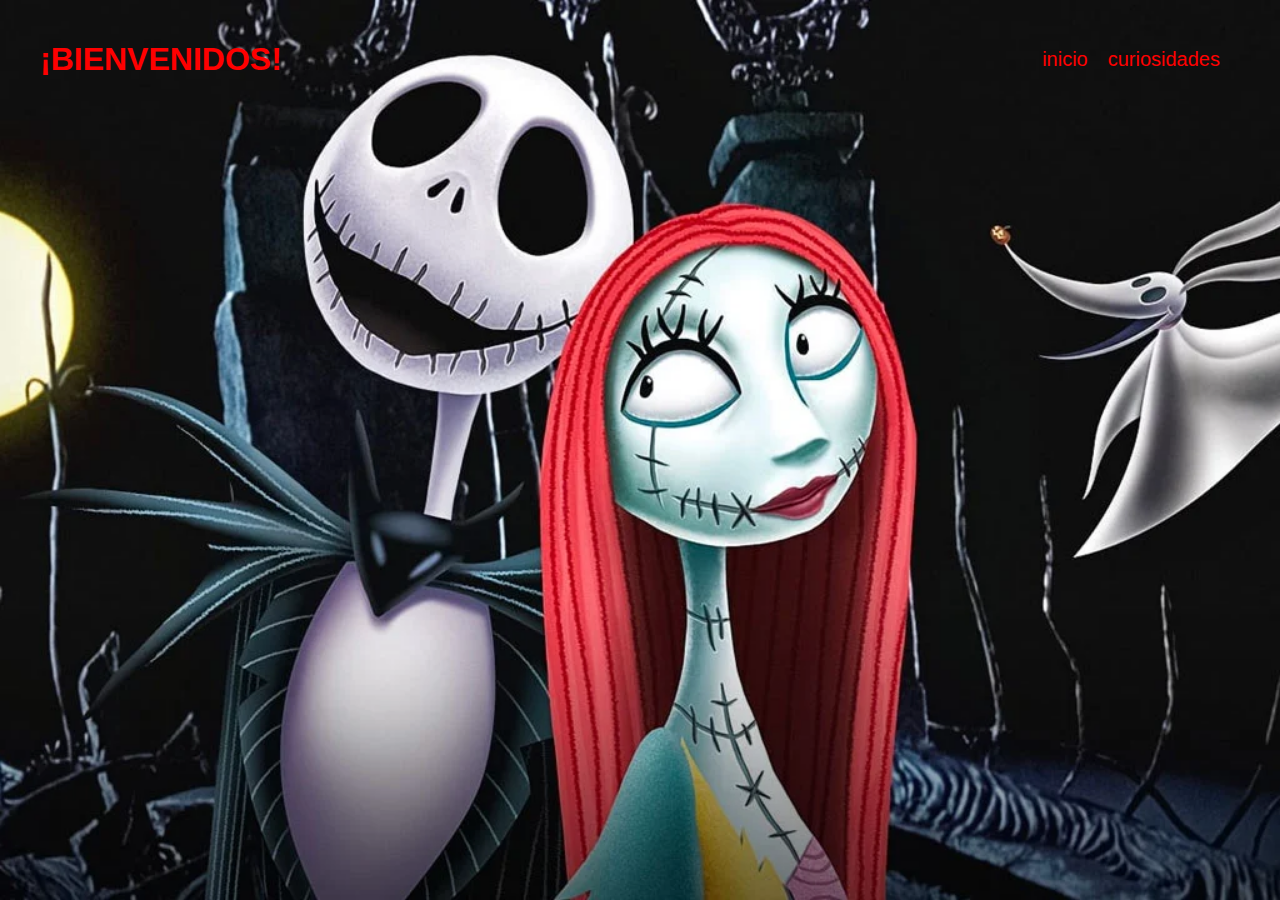
<file: index.html>
<!DOCTYPE html>
<html lang="es">
<head>
  <meta charset="UTF-8">
  <meta name="viewport" content="width=device-width, initial-scale=1.0">
  <title>Mi Página Estilo</title>
  <link rel="stylesheet" href="style.css">
</head>
<body>

  <header class="header">
    <h1>¡BIENVENIDOS!</h1>
    <nav class="navigation">
      <ul>
        <li><a href="pagina_sencilla (1).html" class="nav-link">inicio</a></li>
        <li><a href="pagina_sencilla(2).html" class="nav-link">curiosidades</a></li>
      </ul>
    </nav>
  </header>

  <div class="content">
    <!-- Aquí iría el contenido adicional de la página -->
  </div>

  









</body>
</html>
</file>
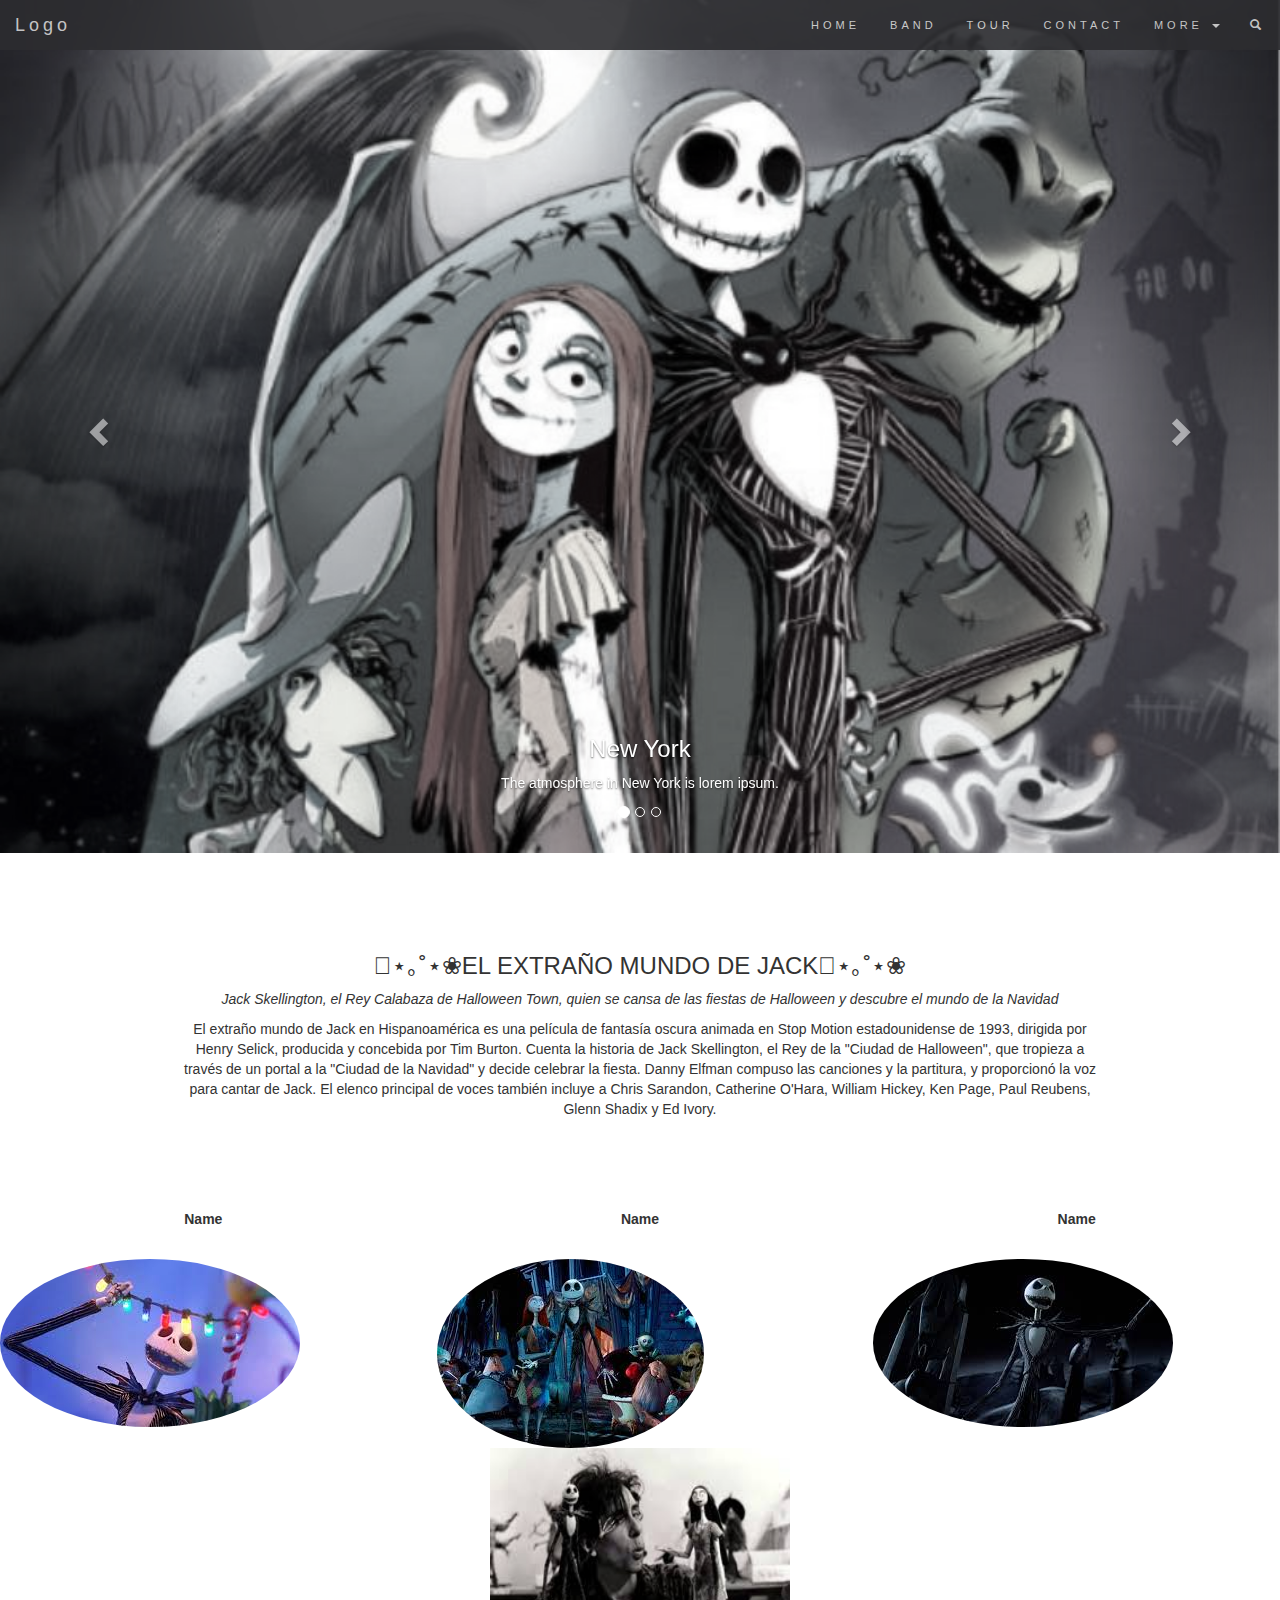
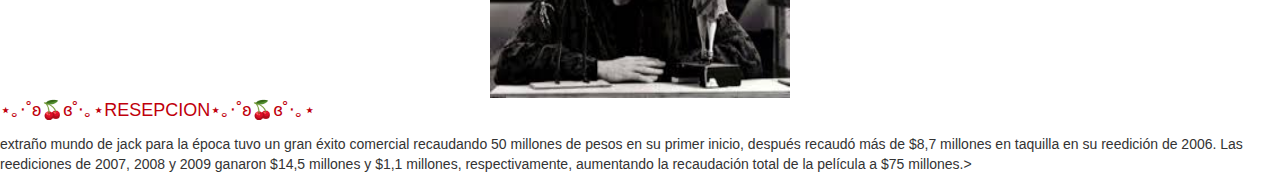
<file: marinarubiypris.html>
<!DOCTYPE html>
<html lang="en">
<head>
  <title>Bootstrap Theme The Band</title>
  <meta charset="utf-8">
  <meta name="viewport" content="width=device-width, initial-scale=1">
  <link rel="stylesheet" href="https://maxcdn.bootstrapcdn.com/bootstrap/3.4.1/css/bootstrap.min.css">
  <script src="https://ajax.googleapis.com/ajax/libs/jquery/3.5.1/jquery.min.js"></script>
  <script src="https://maxcdn.bootstrapcdn.com/bootstrap/3.4.1/js/bootstrap.min.js"></script>
</head>
<body>

    <link rel="stylesheet" href="estilo2.css">

    <nav class="navbar navbar-default navbar-fixed-top">
  <div class="container-fluid">
    <div class="navbar-header">
      <button type="button" class="navbar-toggle" data-toggle="collapse" data-target="#myNavbar">
        <span class="icon-bar"></span>
        <span class="icon-bar"></span>
        <span class="icon-bar"></span>
      </button>
      <a class="navbar-brand" href="#">Logo</a>
    </div>
    <div class="collapse navbar-collapse" id="myNavbar">
      <ul class="nav navbar-nav navbar-right">
        <li><a href="#home">HOME</a></li>
        <li><a href="#band">BAND</a></li>
        <li><a href="#tour">TOUR</a></li>
        <li><a href="#contact">CONTACT</a></li>
        <li class="dropdown">
          <a class="dropdown-toggle" data-toggle="dropdown" href="#">MORE
            <span class="caret"></span>
          </a>
          <ul class="dropdown-menu">
            <li><a href="#">Merchandise</a></li>
            <li><a href="#">Extras</a></li>
            <li><a href="#">Media</a></li>
          </ul>
        </li>
        <li><a href="#"><span class="glyphicon glyphicon-search"></span></a></li>
      </ul>
    </div>
  </div>
</nav>


<div id="myCarousel" class="carousel slide" data-ride="carousel">
  <!-- Indicators -->
  <ol class="carousel-indicators">
    <li data-target="#myCarousel" data-slide-to="0" class="active"></li>
    <li data-target="#myCarousel" data-slide-to="1"></li>
    <li data-target="#myCarousel" data-slide-to="2"></li>
  </ol>

  <!-- Wrapper for slides -->
  <div class="carousel-inner" role="listbox">
    <div class="item active">
      <img src="jack10.jpg" alt="New York">
      <div class="carousel-caption">
        <h3>New York</h3>
        <p>The atmosphere in New York is lorem ipsum.</p>
      </div>
    </div>

    <div class="item">
      <img src="jack11.jpg" alt="Chicago">
      <div class="carousel-caption">
        <h3>Chicago</h3>
        <p>Thank you, Chicago - A night we won't forget.</p>
      </div>
    </div>

    <div class="item">
      <img src="jack12.avif" alt="Los Angeles">
      <div class="carousel-caption">
        <h3>LA</h3>
        <p>Even though the traffic was a mess, we had the best time.</p>
      </div>
    </div>
  </div>

  <!-- Left and right controls -->
  <a class="left carousel-control" href="#myCarousel" role="button" data-slide="prev">
    <span class="glyphicon glyphicon-chevron-left" aria-hidden="true"></span>
    <span class="sr-only">Previous</span>
  </a>
  <a class="right carousel-control" href="#myCarousel" role="button" data-slide="next">
    <span class="glyphicon glyphicon-chevron-right" aria-hidden="true"></span>
    <span class="sr-only">Next</span>
  </a>
</div>


<div class="container text-center">
  <h3>𓆉⋆｡˚⋆❀EL EXTRAÑO MUNDO DE JACK𓆉⋆｡˚⋆❀</h3>
  <p><em>Jack Skellington, el Rey Calabaza de Halloween Town, quien se cansa de las 
fiestas de Halloween y descubre el mundo de la Navidad</em></p>
  <p>El extraño mundo de Jack en Hispanoamérica​ es una película de fantasía oscura animada en Stop Motion
estadounidense de 1993, dirigida por Henry Selick, producida y concebida por Tim Burton. Cuenta la historia 
de Jack Skellington, el Rey de la "Ciudad de Halloween", que tropieza a través de un portal a la "Ciudad de la
Navidad" y decide celebrar la fiesta. Danny Elfman compuso las canciones y la partitura, y proporcionó la voz 
para cantar de Jack.​ El elenco principal de voces también incluye a Chris Sarandon, Catherine O'Hara, William Hickey, 
Ken Page, Paul Reubens, Glenn Shadix y Ed Ivory.</p>
</div>


<div class="row">
  <div class="col-sm-4">
    <p class="text-center"><strong>Name</strong></p><br>
    <a href="#demo" data-toggle="collapse">
      <img src="jack2.jpg" class="img-circle person" alt="Random Name">
    </a>
    <div id="demo" class="collapse">
      <p>¿Cómo se hizo el guión de El Extraño Mundo de Jack?</p>
      <p>La historia de El Extraño Mundo de Jack es el resultado de un poema de tres páginas escrito por Tim Burton, productor y guionista de la animación. Allí
       se relata su experiencia con la Navidad. “Cada Navidad veía cosas como Rodolfo, el reno de la nariz roja o el Grinch robó la Navidad. Eran mis especiales
        Navidad favoritos. Luego cuando fui a trabajar a Disney, dibujé algo que era lo opuesto a eso. Es como el Grinch al revés, por así decirlo, sobre este
        personaje que descubre la Navidad y la ama”, explica Burton en un extracto del documental. El cineasta se encargó del argumento y de los diseños iniciales
        storyboard, que fueron el punto de partida para el desarrollo de la película.</p>
      <p>Member since 1988</p>
    </div>
  </div>
  <div class="col-sm-4">
    <p class="text-center"><strong>Name</strong></p><br>
    <a href="#demo2" data-toggle="collapse">
      <img src="jack3.jpg" class="img-circle person" alt="Random Name">
    </a>
    <div id="demo2" class="collapse">
      <p>¿Cómo se hicieron las escenas stop-motion de El Extraño Mundo de Jack?</p>
      <p>Según el documental, toda la producción contó con un equipo de 100 personas, que tardaron tres años en completar la producción, hecha cuadro por cuadro.
       En ese período, ocuparon 19 estudios con los 230 escenarios de la película y cientos de personajes que fueron creados como marionetas individuales.“Rodamos
       a 24 fotogramas por segundo, lo que significa que teníamos que posar a los personajes 24 veces por cada segundo de película terminada”, explica Eric Leighton,
       de animación. Según él, completar 1 minuto de película tomó una semana de rodaje.</p>
      <p>Member since 1988</p>
    </div>
  </div>
  <div class="col-sm-4">
    <p class="text-center"><strong>Name</strong></p><br>
    <a href="#demo3" data-toggle="collapse">
      <img src="jack4.jpg" class="img-circle person" alt="Random Name">
    </a>
    <div id="demo3" class="collapse">
      <p>¿Cómo fue el trabajo de producción en El Extraño Mundo de Jack?</p>
      <p>En el mismo documental, el director de fotografía Pete Kozachik advierte que la iluminación de los modelos era la misma que la de un set de grabación cinematográfica.
      “Muchas de las escenas requerían de 20 a 30 luces diferentes para crear el efecto dramático. Queríamos evitar que pareciera que estábamos usando trucos”, explica.
       El Making Of también señala que se crearon 60 personajes individuales y se hicieron muñecos de repuesto para cada uno. Esto quiere decir que el número total de
       esculturas para la película es de unas 200 piezas.La excepción es la cabeza de Jack: se produjeron 400 caras diferentes de él para lograr reacciones específicas.</p>
      <p>Member since 2005</p>
    </div>
  </div>
</div>


<center><img src="tim2.jfif" width="300" height="250"></center>

<font color="cherry-pick" size="4" face="arial">
<p>⋆｡‧˚ʚ🍒ɞ˚‧｡⋆RESEPCION⋆｡‧˚ʚ🍒ɞ˚‧｡⋆</p></font>
<P>extraño mundo de jack para la época tuvo un gran éxito comercial recaudando 50 millones de pesos en su primer inicio, después recaudó
más de $8,7 millones en taquilla en su reedición de 2006. Las reediciones de 2007, 2008 y 2009 ganaron $14,5 millones y $1,1 millones, respectivamente,
aumentando la recaudación total de la película a $75 millones.></P>



</body>
</html>
</file>
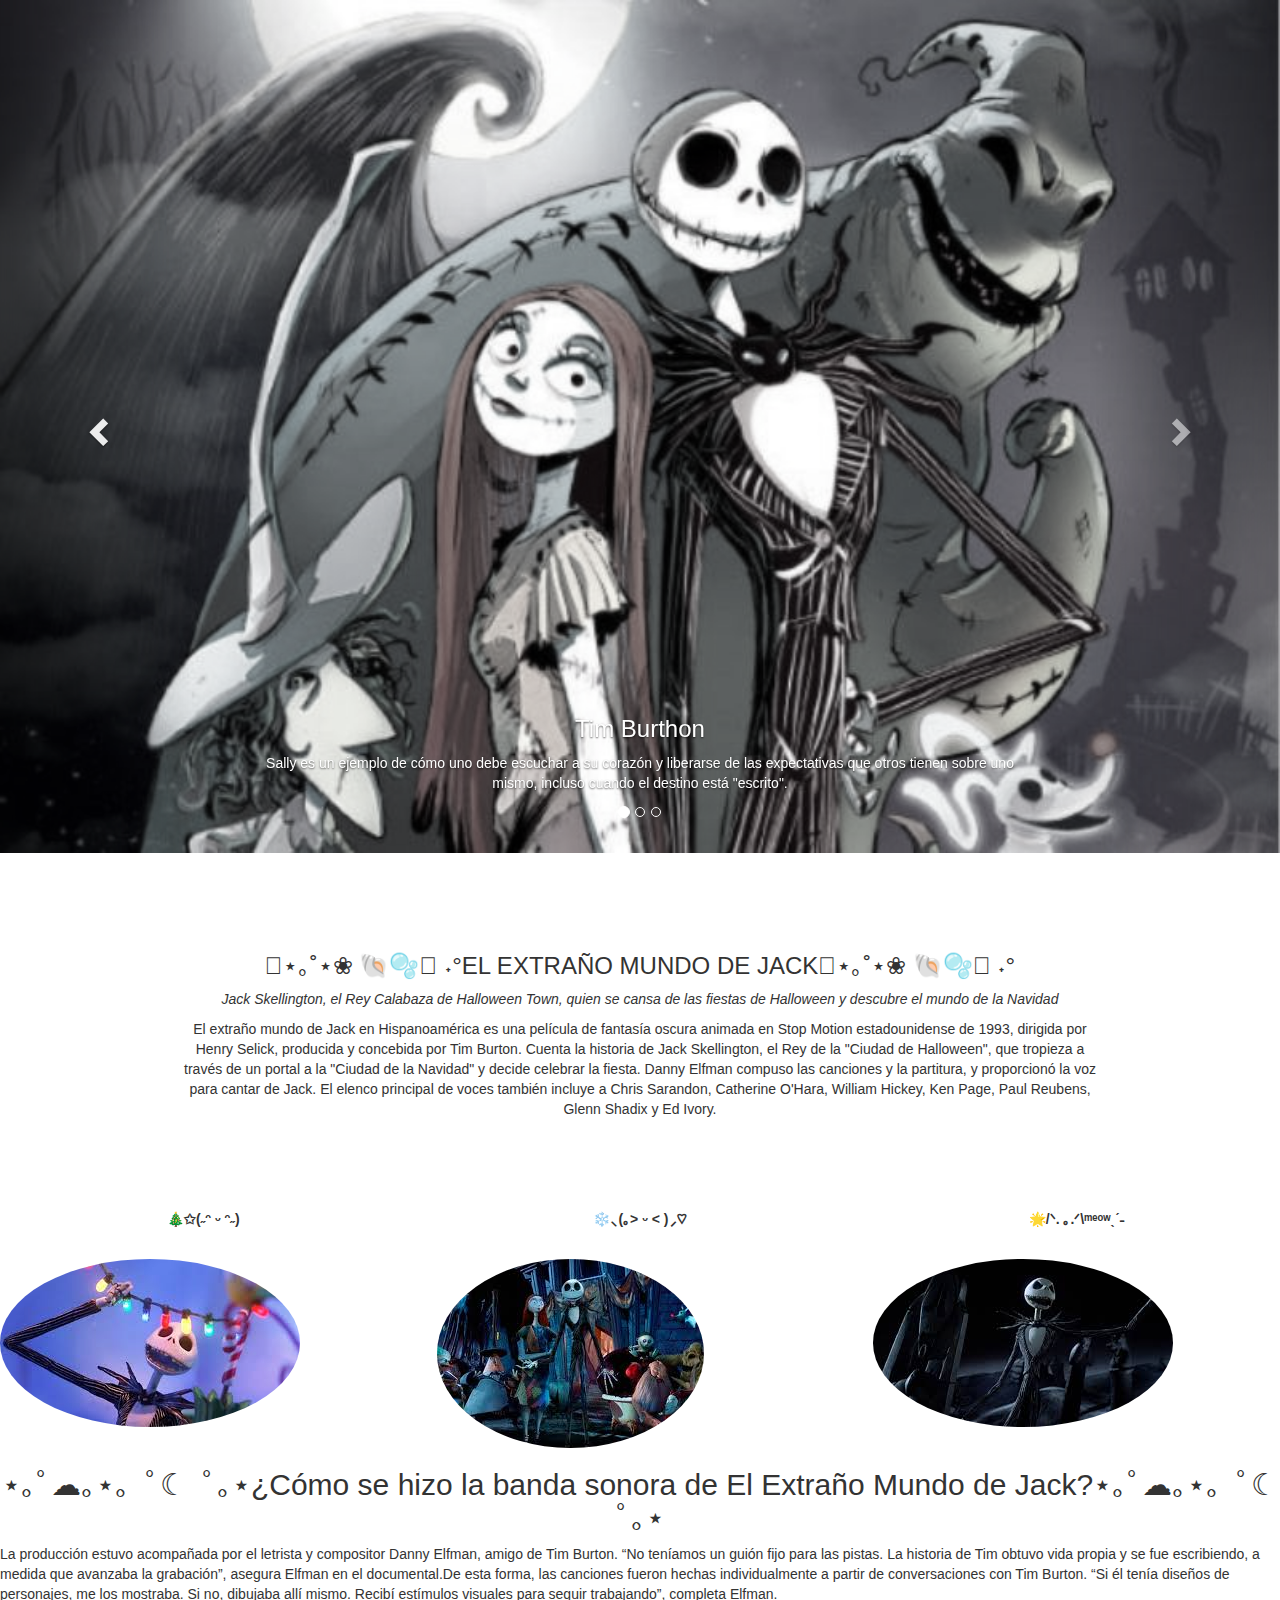
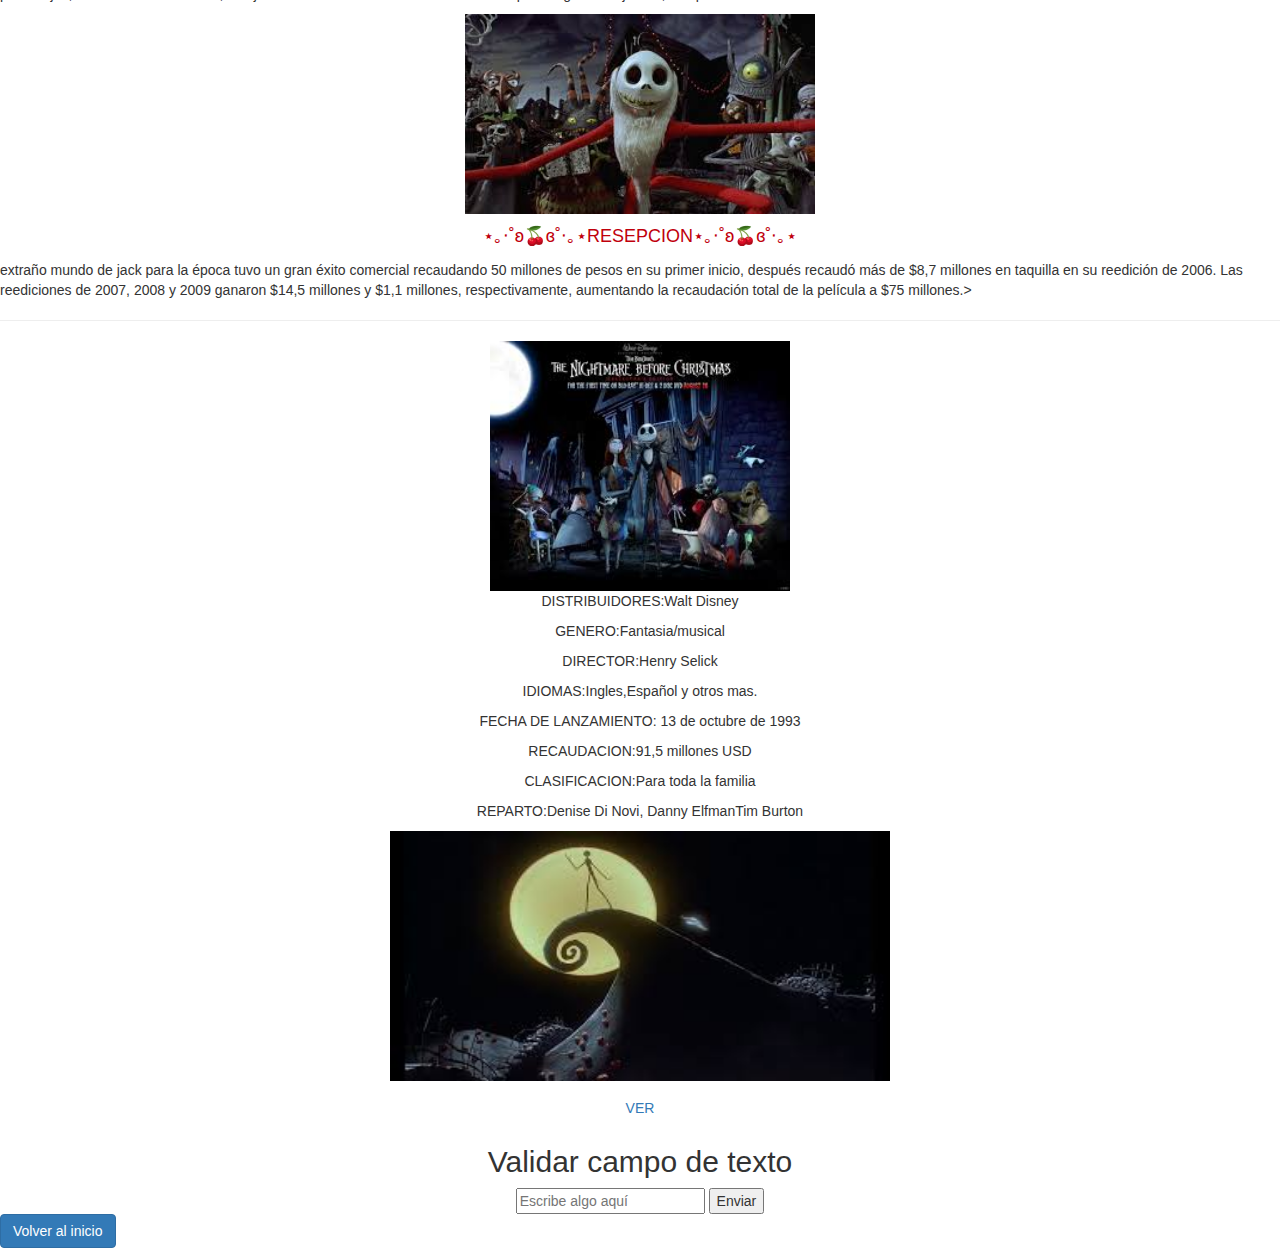
<file: pagina_sencilla (1).html>
<!DOCTYPE html>
<html lang="en">
<head>
  <title>Bootstrap Theme The Band</title>

  <meta charset="utf-8">
  <meta name="viewport" content="width=device-width, initial-scale=1">
  <link rel="stylesheet" href="https://maxcdn.bootstrapcdn.com/bootstrap/3.4.1/css/bootstrap.min.css">
  <script src="https://ajax.googleapis.com/ajax/libs/jquery/3.5.1/jquery.min.js"></script>
  <script src="https://maxcdn.bootstrapcdn.com/bootstrap/3.4.1/js/bootstrap.min.js"></script>
</head>
<body>

    <link rel="stylesheet" href="estilo2.css">



<div id="myCarousel" class="carousel slide" data-ride="carousel">
  <!-- Indicators -->
  <ol class="carousel-indicators">
    <li data-target="#myCarousel" data-slide-to="0" class="active"></li>
    <li data-target="#myCarousel" data-slide-to="1"></li>
    <li data-target="#myCarousel" data-slide-to="2"></li>
  </ol>

  <!-- Wrapper for slides -->
  <div class="carousel-inner" role="listbox">
    <div class="item active">
      <img src="jack10.jpg" alt="Tim Burthon">
      <div class="carousel-caption">
        <h3>Tim Burthon</h3>
        <p>Sally es un ejemplo de cómo uno debe escuchar a su corazón y liberarse de las expectativas 
        que otros tienen sobre uno mismo, incluso cuando el destino está "escrito".</p>
      </div>
    </div>

    <div class="item">
      <img src="jack11.jpg" alt="Tim Burthon">
      <div class="carousel-caption">
        <h3>Tim Burthon</h3>
        <p>Todos somos especiales a nuestra manera, y debemos aceptarnos
        y sentirnos orgullosos de nuestras cualidades, en lugar de intentar ser alguien que no somos </p>
      </div>
    </div>

    <div class="item">
      <img src="jack12.avif" alt="Tim Burthon">
      <div class="carousel-caption">
        <h3>Tim Burthon</h3>
        <p>Al tomar riesgos y salir de su zona de confort, Jack expande sus
         horizontes y aprende mucho, lo cual le permite regresar a su rol con una nueva perspectiva. </p>
      </div>
    </div>
  </div>

  <!-- Left and right controls -->
  <a class="left carousel-control" href="#myCarousel" role="button" data-slide="prev">
    <span class="glyphicon glyphicon-chevron-left" aria-hidden="true"></span>
    <span class="sr-only">Previous</span>
  </a>
  <a class="right carousel-control" href="#myCarousel" role="button" data-slide="next">
    <span class="glyphicon glyphicon-chevron-right" aria-hidden="true"></span>
    <span class="sr-only">Next</span>
  </a>
</div>


<div class="container text-center">
  <h3>𓆉⋆｡˚⋆❀ 🐚🫧𓇼 ˖°EL EXTRAÑO MUNDO DE JACK𓆉⋆｡˚⋆❀ 🐚🫧𓇼 ˖°</h3>
  <p><em>Jack Skellington, el Rey Calabaza de Halloween Town, quien se cansa de las 
fiestas de Halloween y descubre el mundo de la Navidad</em></p>
  <p>El extraño mundo de Jack en Hispanoamérica​ es una película de fantasía oscura animada en Stop Motion
estadounidense de 1993, dirigida por Henry Selick, producida y concebida por Tim Burton. Cuenta la historia 
de Jack Skellington, el Rey de la "Ciudad de Halloween", que tropieza a través de un portal a la "Ciudad de la
Navidad" y decide celebrar la fiesta. Danny Elfman compuso las canciones y la partitura, y proporcionó la voz 
para cantar de Jack.​ El elenco principal de voces también incluye a Chris Sarandon, Catherine O'Hara, William Hickey, 
Ken Page, Paul Reubens, Glenn Shadix y Ed Ivory.</p>
</div>


<div class="row">
  <div class="col-sm-4">
    <p class="text-center"><strong>🎄✩(˶ᵔ ᵕ ᵔ˶)</strong></p><br>
    <a href="#demo" data-toggle="collapse">
      <img src="jack2.jpg" class="img-circle person" alt="Random Name">
    </a>
    <div id="demo" class="collapse">
      <p>¿Cómo se hizo el guión de El Extraño Mundo de Jack?</p>
      <p>La historia de El Extraño Mundo de Jack es el resultado de un poema de tres páginas escrito por Tim Burton, productor y guionista de la animación. Allí
       se relata su experiencia con la Navidad. “Cada Navidad veía cosas como Rodolfo, el reno de la nariz roja o el Grinch robó la Navidad. Eran mis especiales
        Navidad favoritos. Luego cuando fui a trabajar a Disney, dibujé algo que era lo opuesto a eso. Es como el Grinch al revés, por así decirlo, sobre este
        personaje que descubre la Navidad y la ama”, explica Burton en un extracto del documental. El cineasta se encargó del argumento y de los diseños iniciales
        storyboard, que fueron el punto de partida para el desarrollo de la película.</p>
      <p>Member since 1988</p>
    </div>
  </div>
  <div class="col-sm-4">
    <p class="text-center"><strong>❄️⸜(｡˃ ᵕ ˂ )⸝♡</strong></p><br>
    <a href="#demo2" data-toggle="collapse">
      <img src="jack3.jpg" class="img-circle person" alt="Random Name">
    </a>
    <div id="demo2" class="collapse">
      <p>¿Cómo se hicieron las escenas stop-motion de El Extraño Mundo de Jack?</p>
      <p>Según el documental, toda la producción contó con un equipo de 100 personas, que tardaron tres años en completar la producción, hecha cuadro por cuadro.
       En ese período, ocuparon 19 estudios con los 230 escenarios de la película y cientos de personajes que fueron creados como marionetas individuales.“Rodamos
       a 24 fotogramas por segundo, lo que significa que teníamos que posar a los personajes 24 veces por cada segundo de película terminada”, explica Eric Leighton,
       de animación. Según él, completar 1 minuto de película tomó una semana de rodaje.</p>
      <p>Member since 1988</p>
    </div>
  </div>
  <div class="col-sm-4">
    <p class="text-center"><strong>🌟/ᐠ. ｡.ᐟ\ᵐᵉᵒʷˎˊ˗</strong></p><br>
    <a href="#demo3" data-toggle="collapse">
      <img src="jack4.jpg" class="img-circle person" alt="Random Name">
    </a>
    <div id="demo3" class="collapse">
      <p>¿Cómo fue el trabajo de producción en El Extraño Mundo de Jack?</p>
      <p>En el mismo documental, el director de fotografía Pete Kozachik advierte que la iluminación de los modelos era la misma que la de un set de grabación cinematográfica.
      “Muchas de las escenas requerían de 20 a 30 luces diferentes para crear el efecto dramático. Queríamos evitar que pareciera que estábamos usando trucos”, explica.
       El Making Of también señala que se crearon 60 personajes individuales y se hicieron muñecos de repuesto para cada uno. Esto quiere decir que el número total de
       esculturas para la película es de unas 200 piezas.La excepción es la cabeza de Jack: se produjeron 400 caras diferentes de él para lograr reacciones específicas.</p>
      <p>Member since 2005</p>
    </div>
  </div>
</div>

<p><h2><center>⋆｡ﾟ☁︎｡⋆｡ ﾟ☾ ﾟ｡⋆¿Cómo se hizo la banda sonora de El Extraño Mundo de Jack?⋆｡ﾟ☁︎｡⋆｡ ﾟ☾ ﾟ｡⋆</center></h2></p>
<p>La producción estuvo acompañada por el letrista y compositor Danny Elfman, amigo de Tim Burton. “No teníamos un guión fijo para las pistas. La historia de Tim obtuvo
vida propia y se fue escribiendo, a medida que avanzaba la grabación”, asegura Elfman en el documental.De esta forma, las canciones fueron hechas individualmente a partir
de conversaciones con Tim Burton. “Si él tenía diseños de personajes, me los mostraba. Si no, dibujaba allí mismo. Recibí estímulos visuales para seguir trabajando”, completa
 Elfman.</p>
 <center><img src="jack5.jpg" width="350" height="200"></center>


<font color="cherry-pick" size="4" face="arial">
<p><center>⋆｡‧˚ʚ🍒ɞ˚‧｡⋆RESEPCION⋆｡‧˚ʚ🍒ɞ˚‧｡⋆</center></p></font>
<P>extraño mundo de jack para la época tuvo un gran éxito comercial recaudando 50 millones de pesos en su primer inicio, después recaudó
más de $8,7 millones en taquilla en su reedición de 2006. Las reediciones de 2007, 2008 y 2009 ganaron $14,5 millones y $1,1 millones, respectivamente,
aumentando la recaudación total de la película a $75 millones.></P>

<hr><p><center><img src="jack.jpg" width="300" height="250"></center>
<center><p>DISTRIBUIDORES:Walt Disney</p>
<p>GENERO:Fantasia/musical</p>
<p>DIRECTOR:Henry Selick</p>
<P>IDIOMAS:Ingles,Español y otros mas.</P>
<p>FECHA DE LANZAMIENTO: 13 de octubre de 1993</p>
<p>RECAUDACION:91,5 millones USD</p>
<p>CLASIFICACION:Para toda la familia</p>
<P>REPARTO:Denise Di Novi, Danny ElfmanTim Burton</center></p>



<center><img src="jimin2.jfif" width="500" height="250"></center>
<p><center><a href="https://www.tiktok.com/@peliculas.completas.mv/video/7540865812026969352?is_from_webapp=1&sender_device=pc" class="btn"> VER</a></center></p>



<center><div class="contenedor">
    <h2>Validar campo de texto</h2>
    <input type="text" id="miTexto" placeholder="Escribe algo aquí">
    <button onclick="validarTexto()">Enviar</button>
</div>

<script>
function validarTexto() {
    let texto = document.getElementById("miTexto").value.trim();

    if (texto === "") {
        alert("El campo está vacío. Por favor escribe algo.");
    } else {
        alert("Texto enviado correctamente: " + texto);
    }
}
</script></center>




<p>
<!-- Botón Bootstrap -->
<a href="index.html" class="btn btn-primary">
  Volver al inicio
</a>

<!-- En la parte superior de la página -->
<div id="inicio"></div>
</p>



</body>
</html>
</file>
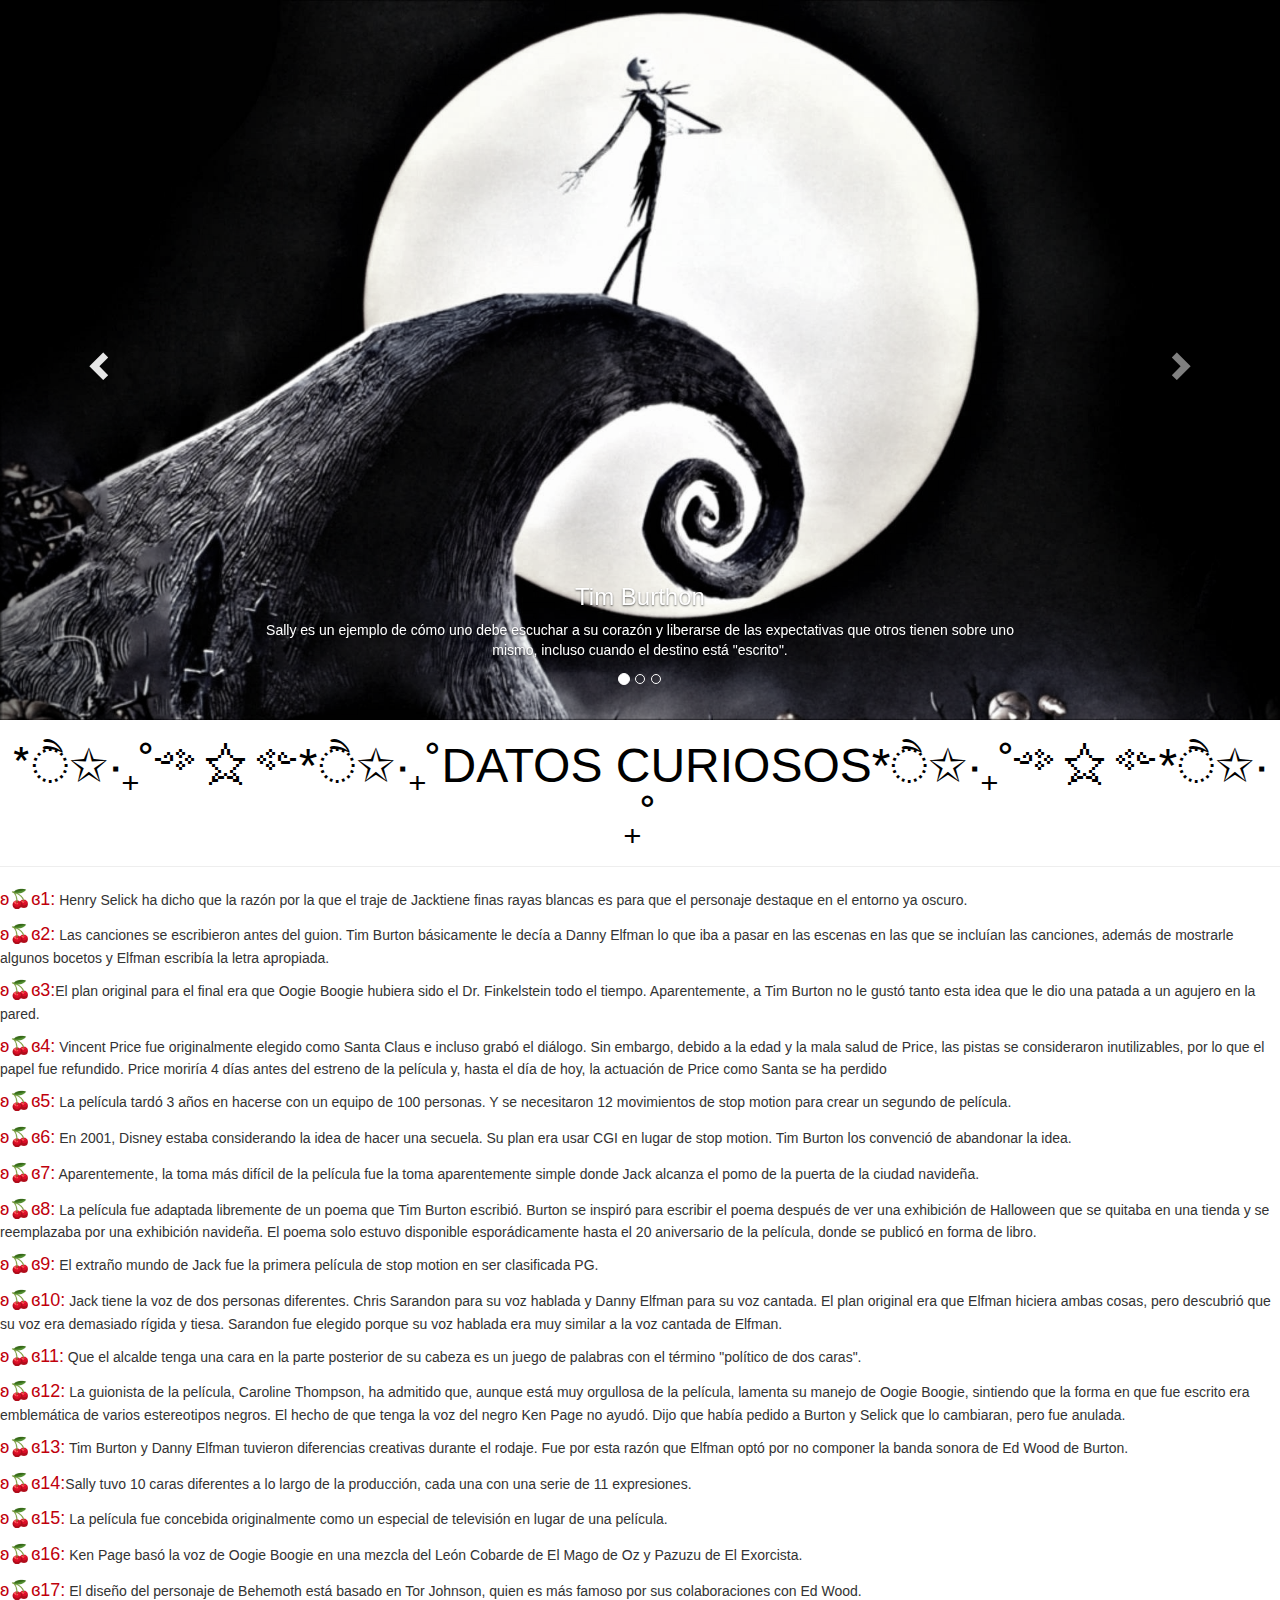
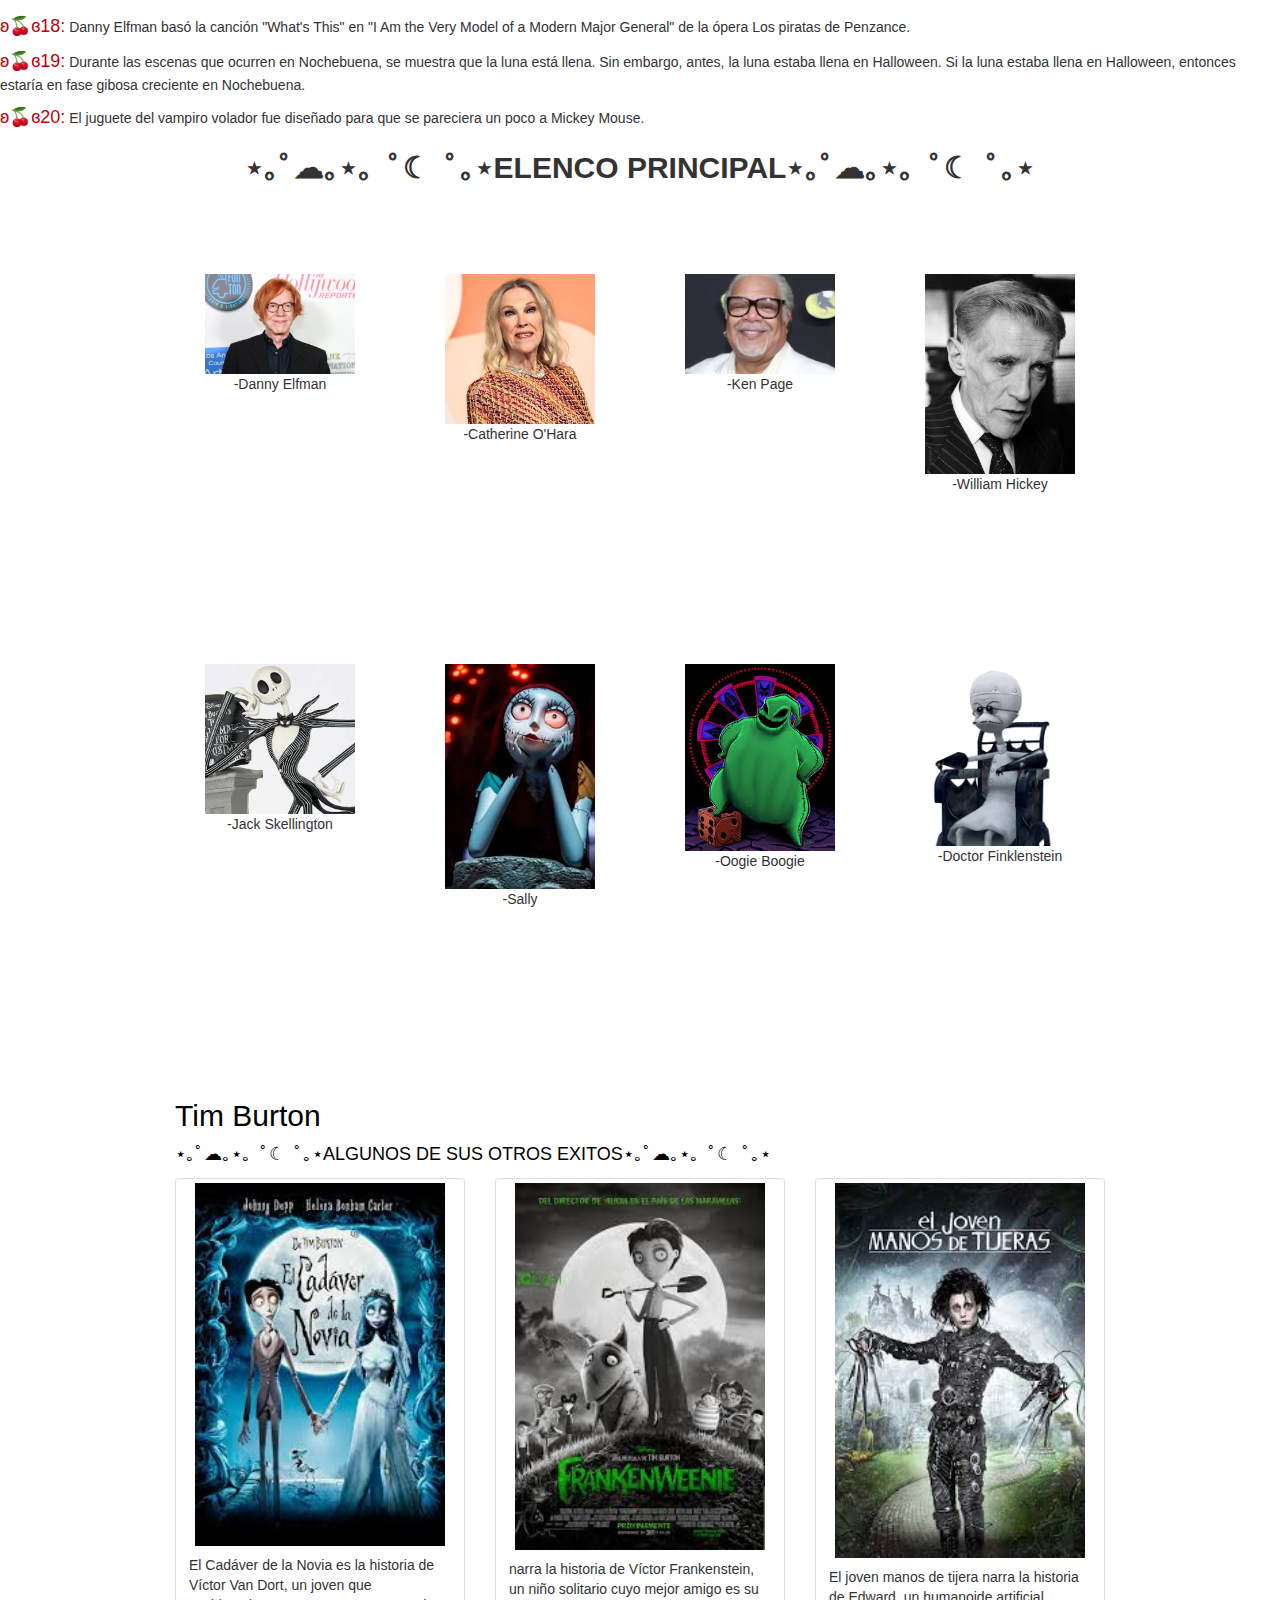
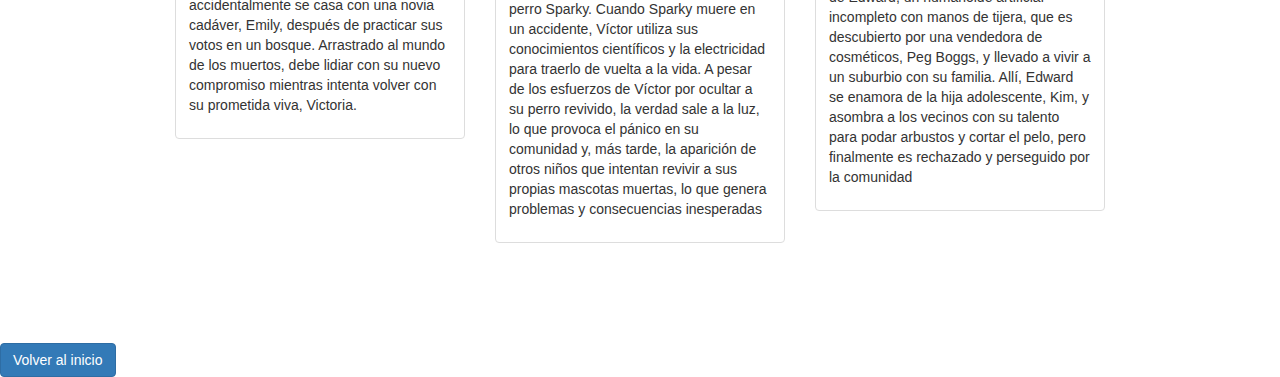
<file: pagina_sencilla(2).html>
<!DOCTYPE html>
<html lang="en">
<head>
  <title>Bootstrap Theme The Band</title>
  <meta charset="utf-8">
  <meta name="viewport" content="width=device-width, initial-scale=1">
  <link rel="stylesheet" href="https://maxcdn.bootstrapcdn.com/bootstrap/3.4.1/css/bootstrap.min.css">
  <script src="https://ajax.googleapis.com/ajax/libs/jquery/3.5.1/jquery.min.js"></script>
  <script src="https://maxcdn.bootstrapcdn.com/bootstrap/3.4.1/js/bootstrap.min.js"></script>
</head>
<body>

    <link rel="stylesheet" href="estilo3.css">

    
<div id="myCarousel" class="carousel slide" data-ride="carousel">
  <!-- Indicators -->
  <ol class="carousel-indicators">
    <li data-target="#myCarousel" data-slide-to="0" class="active"></li>
    <li data-target="#myCarousel" data-slide-to="1"></li>
    <li data-target="#myCarousel" data-slide-to="2"></li>
  </ol>

  <!-- Wrapper for slides -->
  <div class="carousel-inner" role="listbox">
    <div class="item active">
      <img src="mari1.jpg" alt="Tim Burthon">
      <div class="carousel-caption">
        <h3>Tim Burthon</h3>
        <p>Sally es un ejemplo de cómo uno debe escuchar a su corazón y liberarse de las expectativas 
        que otros tienen sobre uno mismo, incluso cuando el destino está "escrito".</p>
      </div>
    </div>

    <div class="item">
      <img src="mari2.webp" alt="Tim Burthon">
      <div class="carousel-caption">
        <h3>Tim Burthon</h3>
        <p>Todos somos especiales a nuestra manera, y debemos aceptarnos
        y sentirnos orgullosos de nuestras cualidades, en lugar de intentar ser alguien que no somos </p>
      </div>
    </div>

    <div class="item">
      <img src="mari3.webp" alt="Tim Burthon">
      <div class="carousel-caption">
        <h3>Tim Burthon</h3>
        <p>Al tomar riesgos y salir de su zona de confort, Jack expande sus
         horizontes y aprende mucho, lo cual le permite regresar a su rol con una nueva perspectiva. </p>
      </div>
    </div>
  </div>

  <!-- Left and right controls -->
  <a class="left carousel-control" href="#myCarousel" role="button" data-slide="prev">
    <span class="glyphicon glyphicon-chevron-left" aria-hidden="true"></span>
    <span class="sr-only">Previous</span>
  </a>
  <a class="right carousel-control" href="#myCarousel" role="button" data-slide="next">
    <span class="glyphicon glyphicon-chevron-right" aria-hidden="true"></span>
    <span class="sr-only">Next</span>
  </a>
</div>


    <td><font color="black" size="15" face="arial"> 
    <h1><center>*ੈ✩‧₊˚༺☆༻*ੈ✩‧₊˚DATOS CURIOSOS*ੈ✩‧₊˚༺☆༻*ੈ✩‧₊˚</font></center></h1>

    <td><font color="cherry-pick" size="4" face="arial"> 
        <hr><p>ʚ🍒ɞ1:</font> Henry Selick ha dicho que la razón por la que el traje de Jacktiene finas rayas blancas es para que el personaje destaque en el entorno ya oscuro.</p>
        
        <td><font color="cherry-pick" size="4" face="arial"> 
        <p>ʚ🍒ɞ2:</font> Las canciones se escribieron antes del guion. Tim Burton básicamente le decía a Danny Elfman lo que iba a pasar en las escenas en las que se incluían las canciones,
        además de mostrarle algunos bocetos y Elfman escribía la letra apropiada.</p>
        
        <td><font color="cherry-pick" size="4" face="arial">
        <p>ʚ🍒ɞ3:</font>El plan original para el final era que Oogie Boogie hubiera sido el Dr. Finkelstein todo el tiempo. Aparentemente, a Tim Burton no le gustó tanto esta idea que le
        dio una patada a un agujero en la pared.</p>
        
        <td><font color="cherry-pick" size="4" face="arial">
        <p>ʚ🍒ɞ4:</font> Vincent Price fue originalmente elegido como Santa Claus e incluso grabó el diálogo. Sin embargo, debido a la edad y la mala salud de Price, las pistas se consideraron
        inutilizables, por lo que el papel fue refundido. Price moriría 4 días antes del estreno de la película y, hasta el día de hoy, la actuación de Price como Santa se ha perdido</p>
        
        <td><font color="cherry-pick" size="4" face="arial">
        <p>ʚ🍒ɞ5:</font> La película tardó 3 años en hacerse con un equipo de 100 personas. Y se necesitaron 12 movimientos de stop motion para crear un segundo de película.</p>
        
        <td><font color="cherry-pick" size="4" face="arial">
        <p>ʚ🍒ɞ6:</font> En 2001, Disney estaba considerando la idea de hacer una secuela. Su plan era usar CGI en lugar de stop motion. Tim Burton los convenció de abandonar la idea.</p>
        
        <td><font color="cherry-pick" size="4" face="arial">
        <p>ʚ🍒ɞ7:</font> Aparentemente, la toma más difícil de la película fue la toma aparentemente simple donde Jack alcanza el pomo de la puerta de la ciudad navideña.</p>
        
        <td><font color="cherry-pick" size="4" face="arial">
        <p>ʚ🍒ɞ8:</font> La película fue adaptada libremente de un poema que Tim Burton escribió. Burton se inspiró para escribir el poema después de ver una exhibición de Halloween que se quitaba en
        una tienda y se reemplazaba por una exhibición navideña. El poema solo estuvo disponible esporádicamente hasta el 20 aniversario de la película, donde se publicó en forma de libro.</p>
        
        <td><font color="cherry-pick" size="4" face="arial">
        <p>ʚ🍒ɞ9:</font> El extraño mundo de Jack fue la primera película de stop motion en ser clasificada PG.</p>
        
        <td><font color="cherry-pick" size="4" face="arial">
        <p>ʚ🍒ɞ10:</font> Jack tiene la voz de dos personas diferentes. Chris Sarandon para su voz hablada y Danny Elfman para su voz cantada. El plan original era que Elfman hiciera ambas cosas, pero 
        descubrió que su voz era demasiado rígida y tiesa. Sarandon fue elegido porque su voz hablada era muy similar a la voz cantada de Elfman.</p>
        
        <td><font color="cherry-pick" size="4" face="arial">
        <p>ʚ🍒ɞ11:</font> Que el alcalde tenga una cara en la parte posterior de su cabeza es un juego de palabras con el término "político de dos caras".</p>
        
        <td><font color="cherry-pick" size="4" face="arial">
        <p>ʚ🍒ɞ12:</font> La guionista de la película, Caroline Thompson, ha admitido que, aunque está muy orgullosa de la película, lamenta su manejo de Oogie Boogie, sintiendo que la forma en que fue
        escrito era emblemática de varios estereotipos negros. El hecho de que tenga la voz del negro Ken Page no ayudó. Dijo que había pedido a Burton y Selick que lo cambiaran, pero fue anulada.</p>
        
        <td><font color="cherry-pick" size="4" face="arial">
        <p>ʚ🍒ɞ13:</font> Tim Burton y Danny Elfman tuvieron diferencias creativas durante el rodaje. Fue por esta razón que Elfman optó por no componer la banda sonora de Ed Wood de Burton.</p>
        
        <td><font color="cherry-pick" size="4" face="arial">
        <p>ʚ🍒ɞ14:</font>Sally tuvo 10 caras diferentes a lo largo de la producción, cada una con una serie de 11 expresiones.</p>
        
        <td><font color="cherry-pick" size="4" face="arial">
        <p>ʚ🍒ɞ15:</font> La película fue concebida originalmente como un especial de televisión en lugar de una película.</p>
        
        <td><font color="cherry-pick" size="4" face="arial">
        <p>ʚ🍒ɞ16:</font> Ken Page basó la voz de Oogie Boogie en una mezcla del León Cobarde de El Mago de Oz y Pazuzu de El Exorcista.</p>
        
        <td><font color="cherry-pick" size="4" face="arial">
        <p>ʚ🍒ɞ17:</font> El diseño del personaje de Behemoth está basado en Tor Johnson, quien es más famoso por sus colaboraciones con Ed Wood.</p>
        
        <td><font color="cherry-pick" size="4" face="arial">
        <p>ʚ🍒ɞ18:</font> Danny Elfman basó la canción "What's This" en "I Am the Very Model of a Modern Major General" de la ópera Los piratas de Penzance.</p>
        
        <td><font color="cherry-pick" size="4" face="arial">
        <p>ʚ🍒ɞ19:</font> Durante las escenas que ocurren en Nochebuena, se muestra que la luna está llena. Sin embargo, antes, la luna estaba llena en Halloween. Si la luna estaba llena en Halloween, entonces
        estaría en fase gibosa creciente en Nochebuena.</p>
        
        <td><font color="cherry-pick" size="4" face="arial">
        <p>ʚ🍒ɞ20:</font> El juguete del vampiro volador fue diseñado para que se pareciera un poco a Mickey Mouse.</p> 




<p><h2><center><strong>⋆｡ﾟ☁︎｡⋆｡ ﾟ☾ ﾟ｡⋆ELENCO PRINCIPAL⋆｡ﾟ☁︎｡⋆｡ ﾟ☾ ﾟ｡⋆</strong></center></h2></p>
<div class="container my-4 gallery-container">
    <div class="row text-center">

        <div class="col-6 col-md-3 mb-4 gallery-item">
            <img src="danny.webp" width="150" face="aral">
            <p>-Danny Elfman </p>
        </div>

        <div class="col-6 col-md-3 mb-4 gallery-item">
            <img src="sally.webp" width="150" face="aral">
            <p>-Catherine O'Hara</p>
        </div>

        <div class="col-6 col-md-3 mb-4 gallery-item">
            <img src="ken.jpg" width="150" face="aral">
            <p>-Ken Page</p>
        </div>

        <div class="col-6 col-md-3 mb-4 gallery-item">
            <img src="willi.jpg" width="150" face="aral">
            <p>-William Hickey</p>
        </div>

    </div>
</div>


<div class="container my-4 gallery-container">
    <div class="row text-center">

        <div class="col-6 col-md-3 mb-4 gallery-item">
            <img src="sik.jpg" width="150" face="aral">
           <p>-Jack Skellington</p>
        </div>

        <div class="col-6 col-md-3 mb-4 gallery-item">
            <img src="muñeca.jpg" width="150" face="aral">
            <p>-Sally</p>
        </div>

        <div class="col-6 col-md-3 mb-4 gallery-item">
            <img src="oogie.jpg" width="150" face="aral">
            <p>-Oogie Boogie</p>
        </div>

        <div class="col-6 col-md-3 mb-4 gallery-item">
            <img src="doctor.webp" width="150" face="aral">
            <p>-Doctor Finklenstein</p>
        </div>

    </div>
</div>


<div class="container">
  <td><font color="black" size="4" face="arial">
  <h2>Tim Burton</h2>
  <p>⋆｡ﾟ☁︎｡⋆｡ ﾟ☾ ﾟ｡⋆ALGUNOS DE SUS OTROS EXITOS⋆｡ﾟ☁︎｡⋆｡ ﾟ☾ ﾟ｡⋆</p></font>
  <div class="row">
    <div class="col-md-4">
      <div class="thumbnail">
        <a href="https://www.primevideo.com/-/es/detail/El-Cad%C3%A1ver-de-la-Novia/0IQWGOK9U7F8A4LVPVGSO2L1BB" target="_blank">
          <img src="cadaver.jfif" width="250" height="200">
          <div class="caption">
            <p>El Cadáver de la Novia es la historia de Víctor Van Dort, un joven que accidentalmente se casa con una novia cadáver, Emily, después de practicar sus votos en un bosque. Arrastrado al mundo de los muertos, 
            debe lidiar con su nuevo compromiso mientras intenta volver con su prometida viva, Victoria.</p>
          </div>
        </a>
      </div>
    </div>
    <div class="col-md-4">
      <div class="thumbnail">
        <a href="https://www.primevideo.com/-/es/detail/Frankenweenie-2012/0LTUNS5ECU5LKTZOI7OGCGOF55" target="_blank">
          <img src="franki.jfif" width="250" height="200">
          <div class="caption">
            <p>narra la historia de Víctor Frankenstein, un niño solitario cuyo mejor amigo es su perro Sparky. Cuando Sparky muere en un accidente, Víctor utiliza sus conocimientos científicos y la electricidad para traerlo de vuelta a la vida. A pesar de los esfuerzos de
            Víctor por ocultar a su perro revivido, la verdad sale a la luz, lo que provoca el pánico en su comunidad y, más tarde, la aparición de otros niños que intentan revivir a sus propias mascotas muertas, lo que genera problemas y consecuencias inesperadas </p>
          </div>
        </a>
      </div>
    </div>
    <div class="col-md-4">
      <div class="thumbnail">
        <a href="https://www.primevideo.com/-/es/detail/El-joven-manos-de-tijera/0NTQ8O60JHBF5JAT3IYK8LUKIW" target="_blank">
          <img src="tijeras.jpg" width="250" height="200">
          <div class="caption">
            <p>El joven manos de tijera narra la historia de Edward, un humanoide artificial incompleto con manos de tijera, que es descubierto por una vendedora de cosméticos, Peg Boggs, y llevado a vivir a un suburbio con su familia. Allí, 
            Edward se enamora de la hija adolescente, Kim, y asombra a los vecinos con su talento para podar arbustos y cortar el pelo, pero finalmente es rechazado y perseguido por la comunidad</p>
          </div>
        </a>
      </div>
    </div>
  </div>
</div>



<!-- Botón Bootstrap -->
<a href="index.html" class="btn btn-primary">
  Volver al inicio
</a>

<!-- En la parte superior de la página -->
<div id="inicio"></div>
</file>
<file: style.css>
/* Estilos generales */
body {
    margin: 0;
    font-family: Arial, sans-serif;
    background-color:#fff;
    background-image: url('des3.jpg'); /* Ruta de la imagen de fondo */
    background-size: cover; /* Asegura que la imagen cubra todo el fondo */
    background-position: center center; /* Centra la imagen */
    background-attachment: fixed; /* Fija la imagen en su lugar al hacer scroll */
    min-height: 100vh; /* Asegura que el fondo cubra toda la altura de la ventana */
  }
  
  /* Estilos del header */
  .header {
    color:#f00;
    display: flex;
    justify-content: space-between;
    align-items: center;
    padding: 20px 40px;
    position: relative;
    z-index: 2; /* Asegura que el encabezado esté por encima de la imagen */
  }
  
  .site-title {
    font-size: 40px;
    font-weight: bold;
    margin: 0;
  }
  
  .navigation ul {
    list-style-type: none;
    padding: 0;
    margin: 0;
    display: flex;
  }
  
  .navigation li {
    margin-right: 20px;
  }
  
  .nav-link {
    color: #f00;
    text-decoration: none;
    font-size: 20px;
  }
  
  .nav-link:hover {
    text-decoration: underline;
  }
  
  /* Área de contenido principal (si tienes más secciones, puedes personalizarlas) */
  .content {
    padding: 100px 20px; /* Añadir padding para separar contenido del borde */
    color: #fff; /* Texto blanco para que resalte sobre el fondo */
    text-align: center; /* Centrado del texto */
  }
</file>
<file: estilo2.css>
.container {
  padding: 80px 120px;
}

.carousel-inner img {
  -webkit-filter: grayscale(90%);
  filter: grayscale(90%); /* make all photos black and white */
  width: 100%; /* Set width to 100% */
  margin: auto;
}

.carousel-caption h3 {
  color: #fff !important;
}

@media (max-width: 600px) {
  .carousel-caption {
    display: none; /* Hide the carousel text when the screen is less than 600 pixels wide */
  }
}


/* Add a dark gray background color to the modal header and center text */
.modal-header, h4, .close {
  background-color: #333;
  color: #fff !important;
  text-align: center;
  font-size: 30px;
}

.modal-header, .modal-body {
  padding: 40px 50px;
}


.nav-tabs li a {
  color: #777;
}

/* Add a dark background color with a little bit see-through */
.navbar {
  margin-bottom: 0;
  background-color: #2d2d30;
  border: 0;
  font-size: 11px !important;
  letter-spacing: 4px;
  opacity: 0.9;
}

/* Add a gray color to all navbar links */
.navbar li a, .navbar .navbar-brand {
  color: #d5d5d5 !important;
}

/* On hover, the links will turn white */
.navbar-nav li a:hover {
  color: #fff !important;
}

/* The active link */
.navbar-nav li.active a {
  color: #fff !important;
  background-color:#29292c !important;
}

/* Remove border color from the collapsible button */
.navbar-default .navbar-toggle {
  border-color: transparent;
}

/* Dropdown */
.open .dropdown-toggle {
  color: #fff ;
  background-color: #555 !important;
}

/* Dropdown links */
.dropdown-menu li a {
  color: #000 !important;
}

/* On hover, the dropdown links will turn red */
.dropdown-menu li a:hover {
  background-color: red !important;
}


/* Contenedor general */
.gallery-container {
    padding: 10px 0;
}

/* Contenedor de cada imagen */
.gallery-item {
    text-align: center;
}

/* Imágenes estilo Google */
.gallery-item img {
    width: 100%;
    height: 150px;          /* Ajusta la altura a tu gusto */
    object-fit: cover;      /* Recorta la imagen para que no se deforme */
    border-radius: 10px;    /* Bordes suaves */
    box-shadow: 0 2px 6px rgba(0, 0, 0, 0.2);
}

/* Nombre debajo de la imagen */
.gallery-item p {
    font-size: 14px;
    margin-top: 6px;
    color: #ddd;
}
</file>
<file: estilo3.css>
.container {
  padding: 80px 120px;
}

.carousel-inner img {
  -webkit-filter: grayscale(90%);
  filter: grayscale(90%); /* make all photos black and white */
  width: 100%; /* Set width to 100% */
  margin: auto;
}

.carousel-caption h3 {
  color: #fff !important;
}

@media (max-width: 600px) {
  .carousel-caption {
    display: none; /* Hide the carousel text when the screen is less than 600 pixels wide */
  }
}


/* Add a dark gray background color to the modal header and center text */
.modal-header, h4, .close {
  background-color: #333;
  color: #fff !important;
  text-align: center;
  font-size: 30px;
}

.modal-header, .modal-body {
  padding: 40px 50px;
}


.nav-tabs li a {
  color: #777;
}

/* Add a dark background color with a little bit see-through */
.navbar {
  margin-bottom: 0;
  background-color: #2d2d30;
  border: 0;
  font-size: 11px !important;
  letter-spacing: 4px;
  opacity: 0.9;
}

/* Add a gray color to all navbar links */
.navbar li a, .navbar .navbar-brand {
  color: #d5d5d5 !important;
}

/* On hover, the links will turn white */
.navbar-nav li a:hover {
  color: #fff !important;
}

/* The active link */
.navbar-nav li.active a {
  color: #fff !important;
  background-color:#29292c !important;
}

/* Remove border color from the collapsible button */
.navbar-default .navbar-toggle {
  border-color: transparent;
}

/* Dropdown */
.open .dropdown-toggle {
  color: #fff ;
  background-color: #555 !important;
}

/* Dropdown links */
.dropdown-menu li a {
  color: #000 !important;
}

/* On hover, the dropdown links will turn red */
.dropdown-menu li a:hover {
  background-color: red !important;
}
</file>
